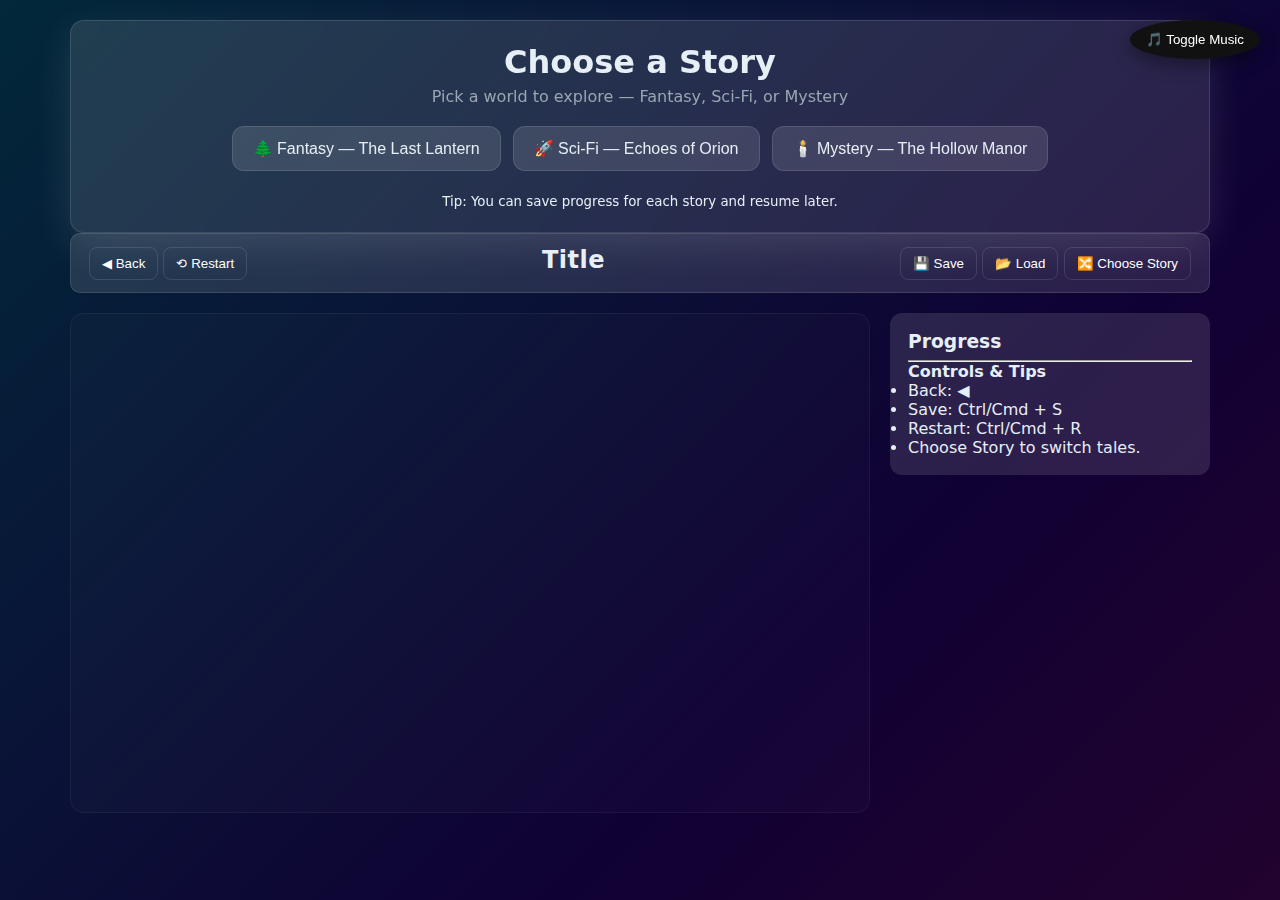
<file: index.html>
<!doctype html>
<html lang="en">
<head>
  <meta charset="utf-8" />
  <meta name="viewport" content="width=device-width,initial-scale=1" />
  <title>Interactive Storytelling — Multi-Story</title>
  <link rel="stylesheet" href="styles.css" />
</head>
<body>
  <div id="app">
    <!-- Story selection screen -->
    <section id="selector" class="card center">
      <h1>Choose a Story</h1>
      <p class="subtitle">Pick a world to explore — Fantasy, Sci-Fi, or Mystery</p>
      <div class="story-choices">
        <button class="story-btn" data-story="fantasy">🌲 Fantasy — The Last Lantern</button>
        <button class="story-btn" data-story="scifi">🚀 Sci-Fi — Echoes of Orion</button>
        <button class="story-btn" data-story="mystery">🕯️ Mystery — The Hollow Manor</button>
      </div>
      <small class="hint">Tip: You can save progress for each story and resume later.</small>
    </section>

    <!-- Story UI -->
    <main id="main-ui" class="hidden">
        <div id="toast" class="toast"></div>

      <header class="topbar">
        <div class="left">
          <button id="backBtn" class="control">◀ Back</button>
          <button id="restartBtn" class="control">⟲ Restart</button>
        </div>
        <div class="center title-wrap">
          <h1 id="title">Title</h1>
          <div id="subtitle" class="subtitle">Subtitle</div>
        </div>
        <div class="right">
          <button id="saveBtn" class="control">💾 Save</button>
          <button id="loadBtn" class="control">📂 Load</button>
          <button id="chooseBtn" class="control">🔀 Choose Story</button>
        </div>
      </header>

      <section id="story-area">
        <div id="image-wrap" aria-hidden="true"></div>
        <article id="content" tabindex="0"></article>
        <nav id="choices" class="choices" aria-label="Choices"></nav>

        <div id="end-note" class="end-note hidden"><em>The story ends here. Use Restart or Choose Story to play again.</em></div>
        <div id="feedback" class="feedback" aria-live="polite"></div>
      </section>

      <aside id="sidebar" class="sidebar">
        <h3>Progress</h3>
        <ol id="breadcrumbs" class="breadcrumbs"></ol>
        <hr/>
        <h4>Controls & Tips</h4>
        <ul>
          <li>Back: ◀ </li>
          <li>Save: Ctrl/Cmd + S</li>
          <li>Restart: Ctrl/Cmd + R</li>
          <li>Choose Story to switch tales.</li>
        </ul>
      </aside>
      <audio id="bgm" loop>
  <source src="assets/ambient.mp3" type="audio/mpeg">
</audio>
<button id="toggleBgm">🎵 Toggle Music</button>

    </main>

    <footer id="footer" class="footer hidden">
      <small>Created for unifiedmentor project • eswarboyi7@gmail.com • Eswar Reddy Boyi</small>
    </footer>
  </div>

  <script src="script.js"></script>
</body>
</html>
</file>
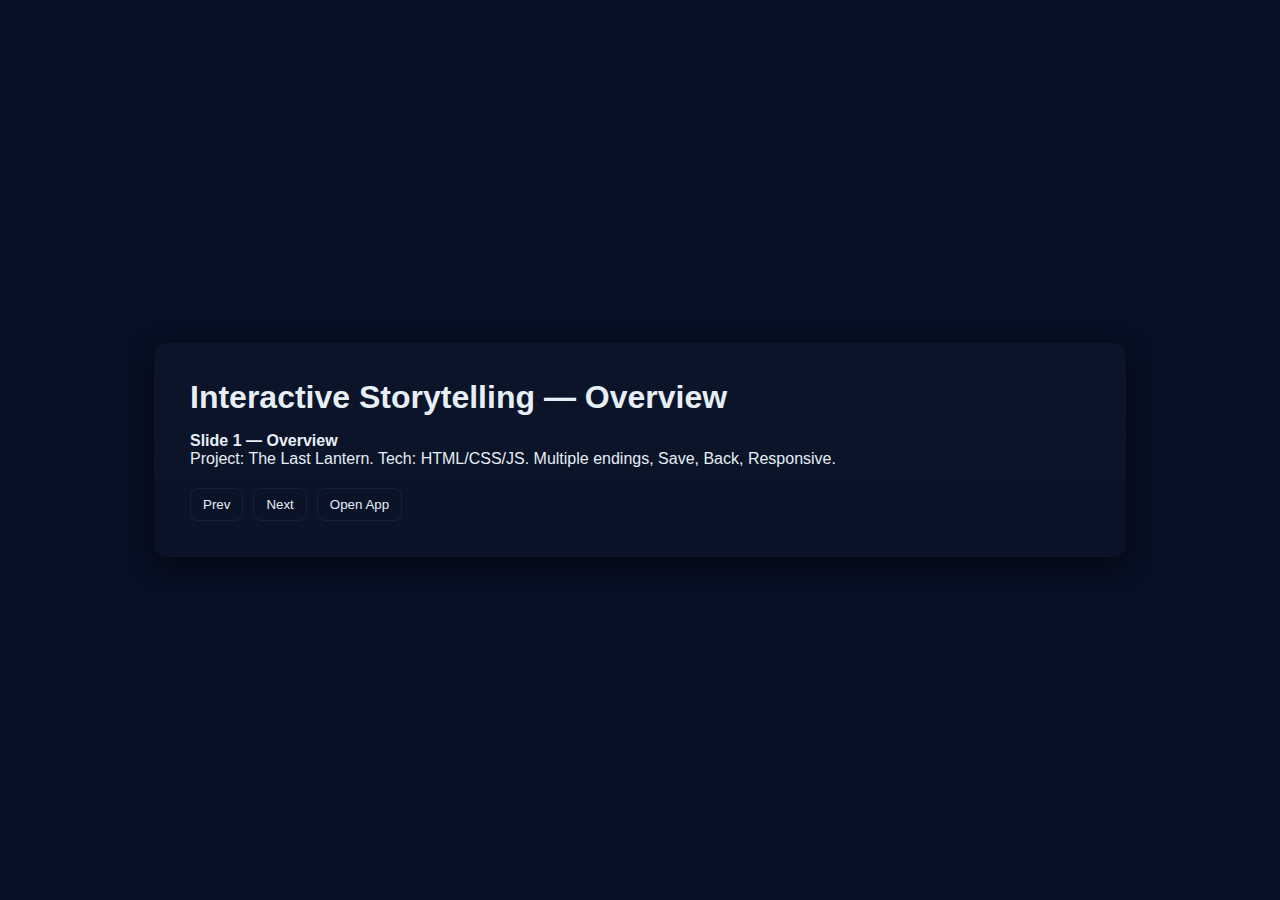
<file: presentation.html>
<!doctype html>
<html lang="en">
<head>
  <meta charset="utf-8">
  <title>Presentation — The Last Lantern</title>
  <meta name="viewport" content="width=device-width,initial-scale=1">
  <style>
    body{font-family:Segoe UI,Arial;background:#071025;color:#e6eef6;margin:0;height:100vh;display:flex;align-items:center;justify-content:center}
    .slide{width:90%;max-width:900px;padding:36px;border-radius:12px;background:linear-gradient(180deg,rgba(255,255,255,0.02),rgba(255,255,255,0.01));box-shadow:0 8px 28px rgba(0,0,0,0.6)}
    h1{margin:0 0 10px}
    .controls{margin-top:20px;display:flex;gap:10px}
    button{padding:8px 12px;border-radius:8px;border:1px solid rgba(255,255,255,0.06);background:transparent;color:inherit;cursor:pointer}
  </style>
</head>
<body>
  <div class="slide" id="slide">
    <h1 id="title">Interactive Storytelling — Overview</h1>
    <div id="body">
      <p><strong>Slide 1 — Overview</strong><br>Project: The Last Lantern. Tech: HTML/CSS/JS. Multiple endings, save, back.</p>
    </div>

    <div class="controls">
      <button id="prev">Prev</button>
      <button id="next">Next</button>
      <button id="open">Open App</button>
    </div>
  </div>

  <script>
    const slides = [
      {title:'Overview', body:'Project: The Last Lantern. Tech: HTML/CSS/JS. Multiple endings, Save, Back, Responsive.'},
      {title:'Demo', body:'Open the app and click choices to demonstrate branching narratives.'},
      {title:'Code', body:'Files: index.html, styles.css, script.js. Story is embedded to avoid CORS.'},
      {title:'How to Run', body:'Open index.html in a browser. No server required.'},
      {title:'Next Steps', body:'Add images/audio, inventory/flags, PDF export, backend saves.'},
      {title:'Thanks', body:'Contact: info@unifiedmentor.com'}
    ];
    let i=0;
    const titleEl=document.getElementById('title');
    const bodyEl=document.getElementById('body');
    function show(){ titleEl.textContent='Interactive Storytelling — '+slides[i].title; bodyEl.innerHTML=`<p><strong>Slide ${i+1} — ${slides[i].title}</strong><br>${slides[i].body}</p>`; }
    document.getElementById('prev').onclick=()=>{ if(i>0) i--; show(); };
    document.getElementById('next').onclick=()=>{ if(i<slides.length-1) i++; show(); };
    document.getElementById('open').onclick=()=>{ window.open('index.html','_blank'); };
    show();
  </script>
</body>
</html>
</file>
<file: styles.css>
:root {
  --bg1:#3b5183;
  --bg2:#094d1a;
  --card:rgba(255, 255, 255, 0.118);
  --accent:#8bd3c7;
  --muted:#9aa6b2;
  --glass: rgba(255, 255, 255, 0.118);
  --radius:14px;
  --shadow: 0 12px 40px rgba(255, 255, 255, 0.118);
  font-family: Inter, system-ui, -apple-system, 'Segoe UI', Roboto, Arial, sans-serif;
  color-scheme: dark;
}

/* Reset */
*{box-sizing:border-box;margin:0;padding:0}
html,body,#app{height:100%}
/* Animated background */
body {
  background: linear-gradient(-45deg,
    #32061a,
    #343807,
    #072735,
    #401709,
    #3a0606,
    #032003,
    #040a2a,
    #350429,
    #100134,
    #02283a
  );
  background-size: 600% 600%;
  animation: bgAnimation 25s ease infinite;
  color: #e6eef6;
  -webkit-font-smoothing: antialiased;
  padding: 20px;
  display: flex;
  justify-content: center;
  align-items: flex-start;
}

/* Keyframes for shifting gradient */
@keyframes bgAnimation {
  0%   { background-position: 0% 50%; }
  25%  { background-position: 100% 50%; }
  50%  { background-position: 50% 100%; }
  75%  { background-position: 0% 50%; }
  100% { background-position: 100% 50%; }
}


/* Card */
.card{
  background: var(--card);
  border-radius:var(--radius);
  padding:22px;
  box-shadow:var(--shadow);
  backdrop-filter: blur(12px);
  border:1px solid rgba(255, 255, 255, 0.118);
}

/* Selector (homepage) */
.center{ text-align:center }
.subtitle{ color:var(--muted); margin-top:6px }
.story-choices{
  display:flex;
  gap:12px;
  justify-content:center;
  margin:20px 0;
  flex-wrap:wrap
}
.story-btn{
  padding:12px 20px;
  border-radius:12px;
  border:1px solid rgba(255, 255, 255, 0.118);
  background:linear-gradient(145deg,rgba(255, 255, 255, 0.118),rgba(255, 255, 255, 0.118));
  color:inherit;
  cursor:pointer;
  font-size:1rem;
  transition:transform .25s ease, background .25s ease;
}
.story-btn:hover{
  transform:translateY(-5px) scale(1.03);
  background:var(--glass);
  border-color:var(--accent);
  color:var(--accent);
}

/* Main UI layout */
.hidden{ display:none }
#main-ui{
  display:grid;
  grid-template-columns: 1fr 320px;
  gap:20px;
  width:100%;
  max-width:1200px
}
.topbar{
  grid-column:1/-1;
  display:flex;
  justify-content:space-between;
  align-items:center;
  gap:10px;
  padding:12px 18px;
  border-radius:10px;
  background:rgba(255, 255, 255, 0.118);
  border:1px solid rgba(255, 255, 255, 0.118);
}
.control{
  padding:8px 12px;
  border-radius:8px;
  border:1px solid rgba(255, 255, 255, 0.118);
  background:transparent;
  cursor:pointer;
  transition: background .2s;
}
.control:hover{ background:var(--glass) }
.title-wrap{text-align:center}
.title-wrap h1{ margin:0; font-size:1.5rem; letter-spacing:0.5px }
.title-wrap .subtitle{ font-size:0.9rem; color:var(--muted) }

/* Story area */
#story-area{
  position: relative;
  overflow: hidden;
  width: 800px;          /* ✅ Fixed width */
  height: 500px;         /* ✅ Fixed height */
  border-radius: 14px;
  padding: 24px;
  background: rgba(255,255,255,0.02);
  border: 1px solid rgba(255,255,255,0.05);
  display: flex;
  flex-direction: column;
  justify-content: flex-end; /* Keep text/choices at bottom */
  margin: 0 auto;            /* Center horizontally */
}

/* Background image */
#image-wrap{
  position: absolute;
  inset: 0;
  background-position: center;
  background-size: cover;   /* Always fills box, crops if needed */
  background-repeat: no-repeat;
  opacity: 0;
  transition: opacity .6s ease, transform .6s ease;
  filter: brightness(.45) saturate(.9);
  z-index: 1;
}
#image-wrap::before {
  content: "";
  position: absolute;
  inset: 0;
  background: rgba(0, 0, 0, 0.55);  /* Adjust darkness (0.55 = 55% dark) */
  z-index: 2;
}

/* Text overlays */
#content, .choices, .end-note, .feedback {
  position: relative;
  z-index: 2;
}

/* Responsive for small screens */
@media (max-width: 960px){
  #story-area{
    width: 100%;         /* Take full width on mobile */
    max-width: 100%;     /* Prevent overflow */
    height: 400px;       /* Adjust height */
  }
}


/* ✅ Force same image size/ratio */
#image-wrap::after {
  content:"";
  display:block;
  padding-top:56.25%; /* 16:9 aspect ratio */
}

#content{
  position:relative;
  z-index:2;
  font-size:1.08rem;
  line-height:1.65;
  min-height:160px;
  transition:opacity .25s ease, transform .25s ease;
}
#content.enter{ opacity:0; transform:translateY(8px) }
#content.enter.show{ opacity:1; transform:translateY(0) }

/* Choices */
.choices{
  margin-top:20px;
  display:flex;
  flex-direction:column;
  gap:12px;
  z-index:2;
  position:relative
}
.choice-btn{
  padding:14px 16px;
  border-radius:12px;
  border:1px solid rgba(255, 255, 255, 0.118);
  background:linear-gradient(145deg,rgba(255, 255, 255, 0.118),rgba(255, 255, 255, 0.118));
  text-align:left;
  cursor:pointer;
  transition:transform .15s, background .15s, color .2s;
}
.choice-btn:hover{
  transform:translateY(-4px);
  background:var(--glass);
  color:var(--accent);
}
.choice-btn:focus{ outline:3px solid rgba(255, 255, 255, 0.118)}

/* Sidebar */
.sidebar{ height:fit-content; padding:18px; background:rgba(255, 255, 255, 0.118); border-radius:12px }
.breadcrumbs{ padding-left:14px; margin-top:8px }
.breadcrumbs li{
  cursor:pointer;
  padding:.3rem .7rem;
  border-radius:6px;
  display:inline-block;
  margin-right:6px;
  background:transparent;
  color:var(--muted);
  transition: all .2s;
}
.breadcrumbs li:hover{
  color:var(--accent);
  background:rgba(255, 255, 255, 0.118);
}

/* Toast */
.toast {
  position: fixed;
  bottom: 22px;
  left: 50%;
  transform: translateX(-50%);
  background: rgba(0,0,0,0.85);
  color: #fff;
  padding: 14px 22px;
  border-radius: 8px;
  opacity: 0;
  pointer-events: none;
  transition: opacity 0.4s ease, transform 0.3s ease;
  z-index: 9999;
  font-size: 15px;
  box-shadow:0 6px 18px rgba(0,0,0,0.4);
}
.toast.show {
  opacity: 1;
  transform: translateX(-50%) translateY(-6px);
}

/* BGM button */
#toggleBgm {
  position: fixed;
  top: 20px;
  right: 20px;
  padding: 12px 16px;
  border: none;
  border-radius: 50%;
  background: #111;
  color: #fff;
  cursor: pointer;
  box-shadow:0 6px 18px rgba(0,0,0,0.4);
  transition: background .3s, transform .2s;
}
#toggleBgm:hover{ background: var(--accent); transform:scale(1.1); }

/* End note & feedback */
.end-note{ margin-top:12px; color:var(--muted); z-index:2 }
.feedback{ margin-top:8px; color:var(--accent); font-weight:600; z-index:2 }

/* Footer */
.footer{ grid-column:1/-1; text-align:center; margin-top:14px; color:var(--muted); font-size:0.9rem }

/* Responsive */
@media (max-width:960px){
  #main-ui{ grid-template-columns:1fr }
  .sidebar{ order:2 }
  #story-area{ min-height:420px }
}
</file>
